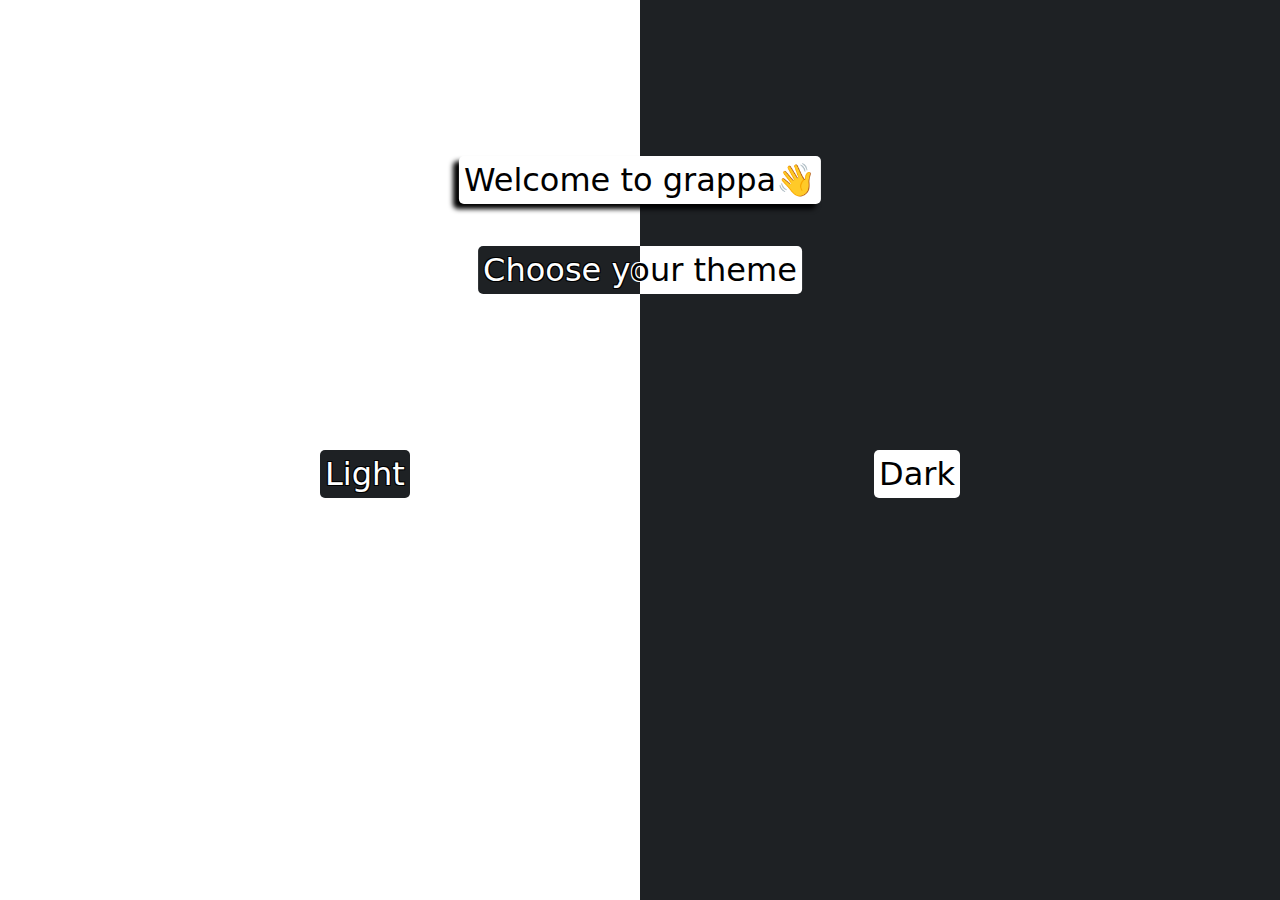
<file: index.html>
<!DOCTYPE html>
<html lang="en">
<head>
   <meta charset="UTF-8">
   <meta http-equiv="X-UA-Compatible" content="IE=edge">
   <meta name="viewport" content="width=device-width, initial-scale=1.0">
   <link rel="icon" type="image/x-icon" href="./assets/media/images/grappa-nobub.ico">
   <link rel="stylesheet" href="./choose.css">
   <title>grappa.cc</title>
   <meta content="grappa.cc" property="og:title" />
   <meta content="No. 1 CS:GO cheat." property="og:description" />
   <meta content="grappa.cc" property="og:url" />
   <meta content="https://github.com/DorkYBru/grappa/raw/main/light/assets/media/images/grappa%20nobub.png" property="og:image" />
   <meta content="#00F5F2" data-react-helmet="true" name="theme-color" />
</head>
<body>
   <span class="title1">Welcome to grappa<span class="wave">👋</span></span>
   <span class="title"><span class="white">Choose y</span><span class="dark">our theme</span></span>
   <div class="button-light">
      <a href="https://dorkybru.github.io/grappa/light/index.html">Light</a>
   </div>
   <div class="button-dark">
      <a href="https://dorkybru.github.io/grappa/dark/index.html">Dark</a>
   </div>
</body>
</html>
</file>
<file: choose.css>
body {
    text-align: center;
    background: linear-gradient(to right,white 0%,white 50%,#1e2124 50%,#1e2124 100%);
}
a{
    text-decoration: none;
    color: white;
}
.button-light{
    left: 25%;
    position:absolute;
    top: 50%;
    background-color: #1e2124;
    padding: 5px;
    border-radius: 5px;
    font-size: xx-large;
    color: white;
    transition: ease-in-out .5s;
    text-shadow: -1px -1px 0 #000, 1px -1px 0 #000, -1px 1px 0 #000, 1px 1px 0 #000;
    font-family: system-ui, -apple-system, BlinkMacSystemFont, 'Segoe UI', Roboto, Oxygen, Ubuntu, Cantarell, 'Open Sans', 'Helvetica Neue', sans-serif;
}
.button-dark{
    right: 25%;
    position:absolute;
    top: 50%;
    background-color: white;
    padding: 5px;
    border-radius: 5px;
    font-size: xx-large;
    color: black;
    transition: ease-in-out .5s;
    text-shadow: -1px -1px 0 rgb(255, 255, 255), 1px -1px 0 #fff, -1px 1px 0 #fff, 1px 1px 0 #fff;
    font-family: system-ui, -apple-system, BlinkMacSystemFont, 'Segoe UI', Roboto, Oxygen, Ubuntu, Cantarell, 'Open Sans', 'Helvetica Neue', sans-serif;
}
.button-dark a{
    color: black;
}
.button-dark:hover{
    box-shadow: -5px 5px 5px #fff ;
    scale: 110%;
}
.button-light:hover{
    box-shadow: -5px 5px 5px #000 ;
    scale: 110%;
}
.title{
    font-family: system-ui, -apple-system, BlinkMacSystemFont, 'Segoe UI', Roboto, Oxygen, Ubuntu, Cantarell, 'Open Sans', 'Helvetica Neue', sans-serif;
    padding: 5px;
    border-radius: 5px;
    position: absolute;
    font-size: xx-large;
    left: 50%;
    top: 30%;
    transform: translate(-50%, -50%);
    width: fit-content;
    background: linear-gradient(to right,#1e2124 0%,#1e2124 50%,white 50%,white 100%);
}
.title1{
    font-family: system-ui, -apple-system, BlinkMacSystemFont, 'Segoe UI', Roboto, Oxygen, Ubuntu, Cantarell, 'Open Sans', 'Helvetica Neue', sans-serif;
    padding: 5px;
    border-radius: 5px;
    position: absolute;
    font-size: xx-large;
    left: 50%;
    top: 20%;
    transform: translate(-50%, -50%);
    width: fit-content;
    background: white;
    box-shadow: -5px 5px 5px #000 ;
}
.dark{
    color: black;
    text-shadow: -1px -1px 0 rgb(255, 255, 255), 1px -1px 0 #fff, -1px 1px 0 #fff, 1px 1px 0 #fff;
}
.white{
    color: white;
    text-shadow: -1px -1px 0 #000, 1px -1px 0 #000, -1px 1px 0 #000, 1px 1px 0 #000;
}
.wave {
    animation-name: wave-animation;
    animation-duration: 2.5s;
    animation-iteration-count: infinite;
    transform-origin: 70% 70%;
    display: inline-block;
  }
  
  @keyframes wave-animation {
      0% { transform: rotate( 0.0deg) }
     10% { transform: rotate(14.0deg) }
     20% { transform: rotate(-8.0deg) }
     30% { transform: rotate(14.0deg) }
     40% { transform: rotate(-4.0deg) }
     50% { transform: rotate(10.0deg) }
     60% { transform: rotate( 0.0deg) }
    100% { transform: rotate( 0.0deg) }
  }
</file>
